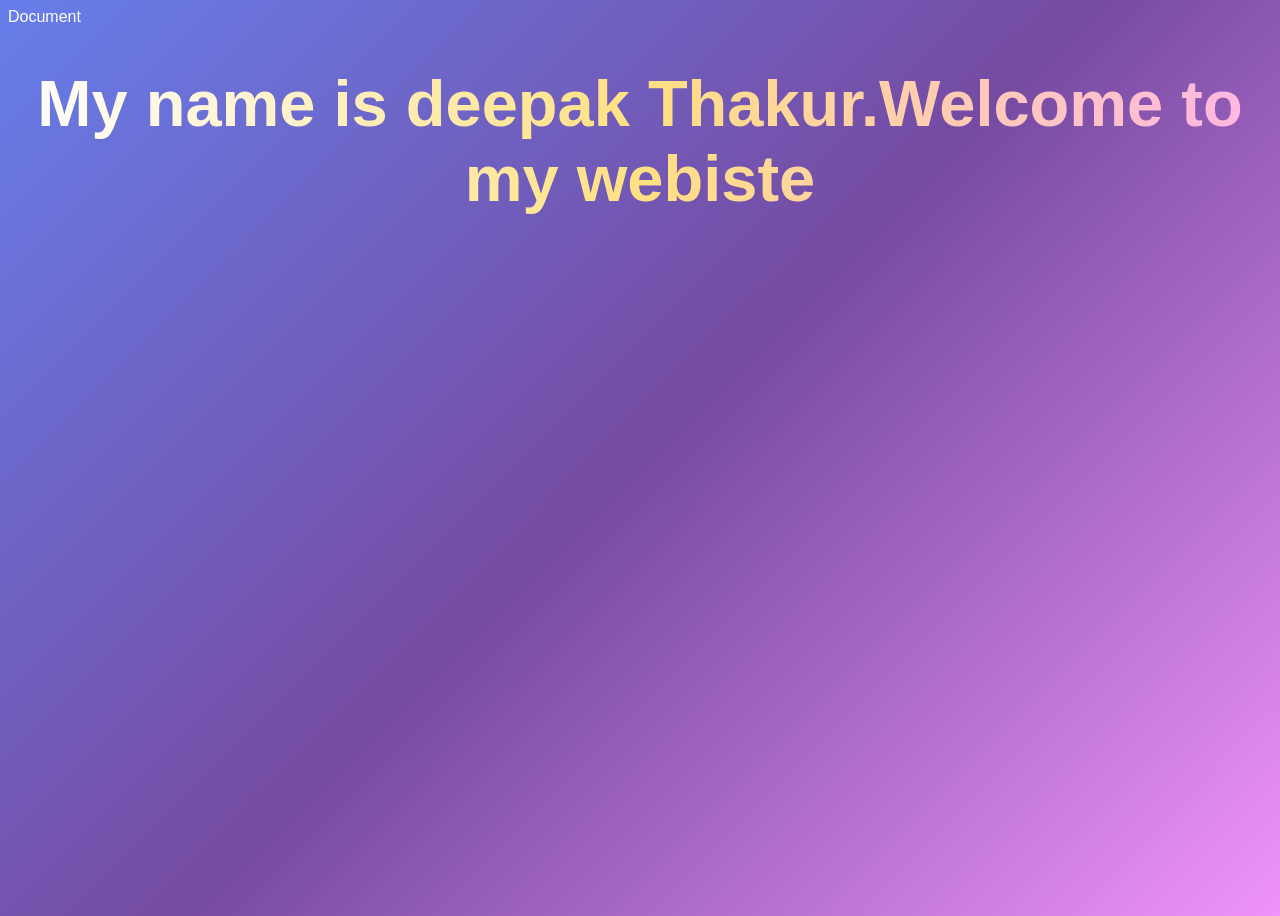
<file: index.html>
<!DOCTYPE html>
<html lang="en">
<head>
    <meta charset="UTF-8">
    <meta name="viewport" content="width=device-width, initial-scale=1.0">
    <link rel="stylesheet" href="styles.css"
    <title>Document</title>
</head>
<body>
    <h1> My name is deepak Thakur.Welcome to my webiste</h1>
    
</body>
</html>
</file>
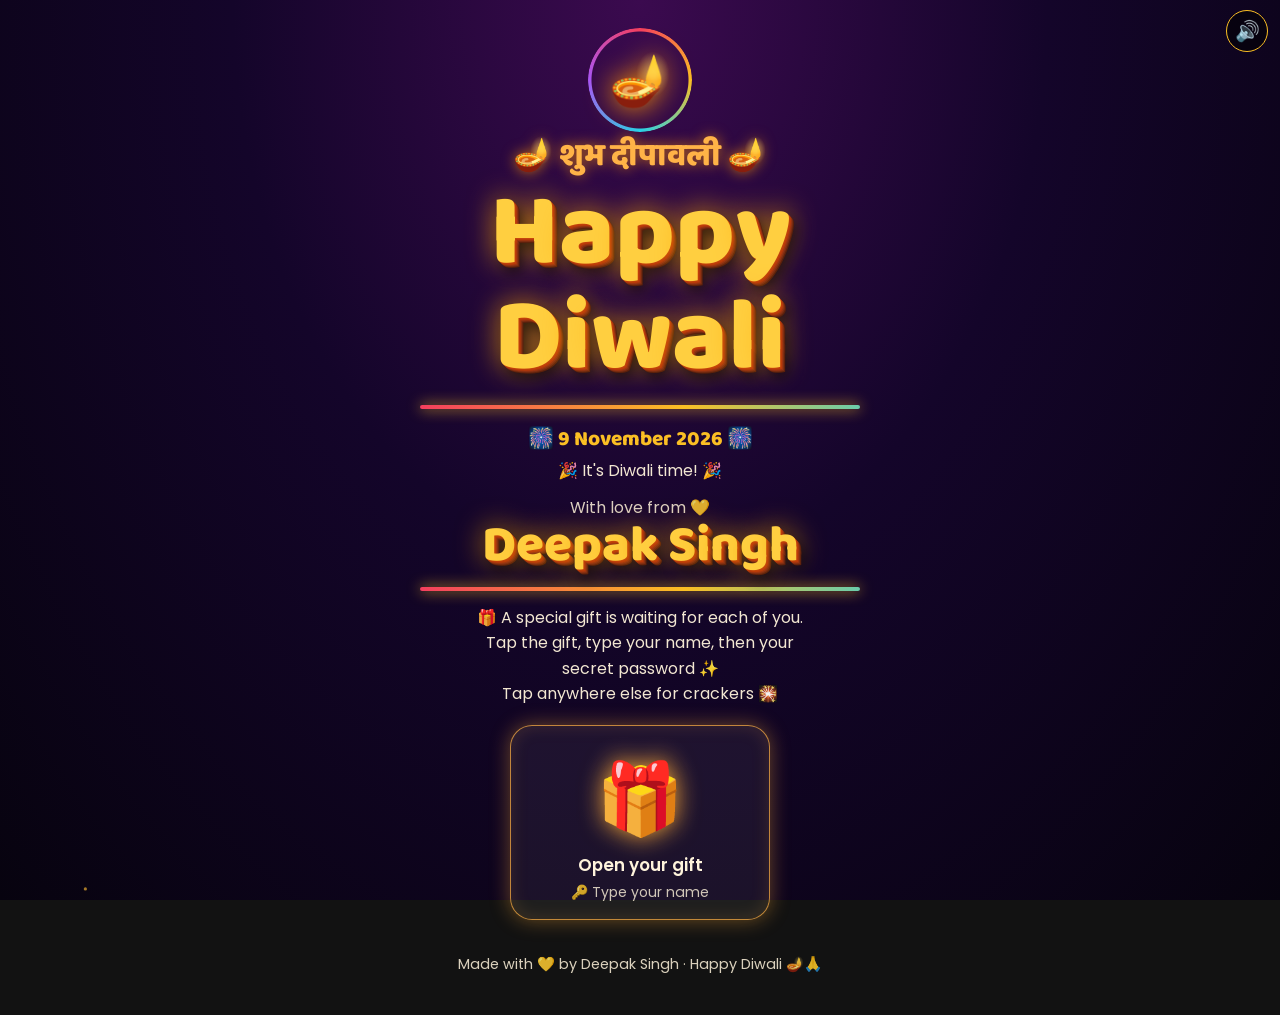
<file: diwali/diwali.html>
<!DOCTYPE html>
<html lang="en">
<head>
<meta charset="utf-8">
<meta name="viewport" content="width=device-width, initial-scale=1, viewport-fit=cover">
<title>Happy Diwali 2026 – Deepak Singh</title>
<link href="https://fonts.googleapis.com/css2?family=Baloo+2:wght@700;800&family=Poppins:wght@400;600&display=swap" rel="stylesheet">
<style>
:root{--bg:#07030f;--ink:#fff4dc;--gold:#fbbf24;color-scheme:dark;box-sizing:border-box;padding-top:env(safe-area-inset-top,0px);padding-bottom:env(safe-area-inset-bottom,0px)}
html{scroll-padding-top:env(safe-area-inset-top,0px)}
*{box-sizing:border-box}
[hidden]{display:none!important}
body{margin:0;min-height:100vh;background:radial-gradient(ellipse at 50% 0,#3b0a4f 0,#14052a 45%,var(--bg) 100%) fixed;color:var(--ink);font-family:Poppins,'Noto Sans Devanagari',system-ui,sans-serif;text-align:center;overflow-x:hidden}
#fx{position:fixed;inset:0;width:100%;height:100%;z-index:0;pointer-events:none}
.fl{position:fixed;inset:0;overflow:hidden;pointer-events:none;z-index:0}
.fl i{position:absolute;bottom:-40px;font-style:normal;opacity:.65;animation:up linear infinite}
@keyframes up{to{transform:translateY(-115vh) rotate(360deg)}}
main{position:relative;z-index:1;max-width:820px;margin:0 auto;padding:22px 14px 40px}
#mu{position:fixed;z-index:9;right:12px;top:calc(env(safe-area-inset-top,0px) + 10px);width:42px;height:42px;border-radius:50%;border:1px solid var(--gold);background:rgba(0,0,0,.5);font-size:20px;cursor:pointer}
.ring{position:relative;width:104px;height:104px;margin:6px auto 4px;display:grid;place-items:center;font-size:50px}
.ring::before{content:"";position:absolute;inset:0;border-radius:50%;background:conic-gradient(#f43f5e,#fbbf24,#22d3ee,#a855f7,#f43f5e);animation:rot 3s linear infinite;-webkit-mask:radial-gradient(farthest-side,#0000 calc(100% - 4px),#000 calc(100% - 3px));mask:radial-gradient(farthest-side,#0000 calc(100% - 4px),#000 calc(100% - 3px))}
@keyframes rot{to{transform:rotate(360deg)}}
.ring span{animation:fl 1.4s ease-in-out infinite alternate;filter:drop-shadow(0 0 14px #ff9500)}
@keyframes fl{from{transform:scale(.94) rotate(-4deg);filter:drop-shadow(0 0 8px #ff9500)}to{transform:scale(1.08) rotate(4deg);filter:drop-shadow(0 0 22px #ffd000)}}
.hi{font:800 clamp(1.3rem,6vw,2rem)/1.2 'Baloo 2','Noto Sans Devanagari',cursive;margin:6px 0 0;color:#ffb347;text-shadow:0 0 14px rgba(255,150,0,.7)}
h1{margin:6px 0 0;perspective:900px}
.t3d{display:flex;justify-content:center;flex-wrap:wrap;font:800 clamp(2.8rem,15vw,6.4rem)/1.02 'Baloo 2',cursive;perspective:700px}
.t3d span{display:inline-block;color:#ffcf40;transform-style:preserve-3d;text-shadow:1px 1px 0 #c2410c,2px 2px 0 #b93a0a,3px 3px 0 #9a3412,4px 4px 0 #7c2d12,5px 5px 0 #5b210d,7px 9px 14px rgba(0,0,0,.65),0 0 28px rgba(255,170,0,.8);animation:spin 5s ease-in-out infinite,hue 6s linear infinite}
.t3d.sm{font-size:clamp(1.9rem,9vw,3.2rem)}
.t3d.sm span{animation-name:flip,hue}
@keyframes spin{0%{transform:rotateY(0)}35%,100%{transform:rotateY(360deg)}}
@keyframes flip{0%{transform:rotateX(0)}35%,100%{transform:rotateX(360deg)}}
@keyframes hue{to{filter:hue-rotate(360deg)}}
.line{height:4px;width:min(82%,440px);margin:14px auto;border-radius:4px;background:linear-gradient(90deg,#f43f5e,#fbbf24,#22d3ee,#a855f7,#f43f5e,#fbbf24);background-size:300% 100%;animation:sl 3s linear infinite;box-shadow:0 0 14px #fbbf24}
@keyframes sl{to{background-position:300% 0}}
.date{font:800 1.3rem 'Baloo 2',sans-serif;margin:0;color:var(--gold)}
.cd{margin:2px 0 10px;opacity:.95}
.tm{display:flex;justify-content:center;gap:10px;margin:8px 0}
.tm div{min-width:68px;padding:10px 6px;border-radius:14px;border:1.5px solid var(--gold);background:rgba(255,255,255,.07);box-shadow:0 0 14px rgba(251,191,36,.4)}
.tm b{display:block;font:800 1.8rem 'Baloo 2',sans-serif;color:var(--gold)}
.tm small{opacity:.8;font-size:.7rem}
.by{margin:12px 0 0;opacity:.85}
.sub{margin:6px auto 18px;max-width:34ch;line-height:1.6;opacity:.95}
.grid{display:flex;flex-wrap:wrap;justify-content:center;gap:14px}
.gift{--h:30;width:calc(50% - 7px);max-width:170px;padding:16px 8px 14px;border-radius:22px;cursor:pointer;color:var(--ink);font:600 1.05rem Poppins,sans-serif;background:rgba(255,255,255,.06);border:1.5px solid hsla(var(--h),95%,62%,.75);box-shadow:0 0 20px hsla(var(--h),95%,60%,.4),inset 0 0 18px hsla(var(--h),95%,60%,.15);perspective:500px;transition:transform .2s}
.gift:active{transform:scale(.94)}
.gift .b{display:block;font-size:3.1rem;animation:bx 3s ease-in-out infinite;filter:drop-shadow(0 0 12px hsl(var(--h),95%,60%))}
.gift small{display:block;margin-top:4px;font-weight:400;opacity:.8}
@keyframes bx{0%,100%{transform:translateY(0) rotateY(-28deg)}50%{transform:translateY(-9px) rotateY(28deg)}}
.big{width:min(78%,260px);max-width:none;display:block;margin:0 auto;padding:20px 10px 16px}.big .b{font-size:4.4rem}
footer{margin-top:34px;font-size:.9rem;opacity:.85}
.modal{position:fixed;inset:0;z-index:10;display:grid;place-items:center;padding:16px;overflow:auto;background:rgba(4,1,12,.82);backdrop-filter:blur(6px)}
.card{position:relative;width:min(94vw,440px);margin:auto;padding:28px 18px 24px;border-radius:26px;border:2px solid var(--gold);background:linear-gradient(160deg,#2f0f45,#12061f);box-shadow:0 0 44px rgba(251,191,36,.5);animation:pop .55s cubic-bezier(.2,1.5,.4,1)}
@keyframes pop{from{transform:scale(.3) rotateX(70deg);opacity:0}}
.card.shake{animation:sh .4s}
@keyframes sh{25%{transform:translateX(-12px)}75%{transform:translateX(12px)}}
.x{position:absolute;top:10px;right:10px;width:34px;height:34px;border-radius:50%;border:1px solid #fff4;background:#0006;color:#fff;font-size:16px;cursor:pointer}
.lk{font-size:3.4rem;animation:bx 2.6s ease-in-out infinite}
.card h2{margin:6px 0;font:800 1.8rem 'Baloo 2',cursive;color:var(--gold)}
input{width:100%;margin:12px 0 8px;padding:13px 14px;border-radius:14px;border:2px solid var(--gold);background:#0008;color:#fff;font:600 1.1rem Poppins,sans-serif;text-align:center;outline:none}
input:focus{box-shadow:0 0 16px var(--gold)}
.go{width:100%;padding:13px;border:0;border-radius:14px;cursor:pointer;font:800 1.1rem 'Baloo 2',sans-serif;color:#3b0a00;background:linear-gradient(90deg,#fbbf24,#fb923c,#f43f5e);background-size:200% 100%;animation:sl 2.5s linear infinite}
#err{min-height:1.4em;margin:8px 0 0;color:#ff8a8a;font-weight:600}
.wish>*{opacity:0;animation:rise .8s forwards}
@keyframes rise{from{opacity:0;transform:translateY(22px) scale(.9)}to{opacity:1;transform:none}}
.gp{font-size:3.6rem}
.gods{font-size:1.5rem;letter-spacing:.15em}
.wish h3{margin:4px 0;font:800 1.7rem 'Baloo 2','Noto Sans Devanagari',cursive;color:#ffb347;text-shadow:0 0 12px #f90}
.nm{font-size:2.5rem}
.wish p{margin:10px 0;line-height:1.65}
.sp{color:#ffe08a;font-weight:600}
.from{font-size:1.05rem}
@media (prefers-reduced-motion:reduce){.t3d span,.gift .b,.fl i,.line,.go{animation:none}}
</style>
</head>
<body>
<canvas id="fx"></canvas>
<div class="fl" id="fl"></div>
<button id="mu" aria-label="Sound on or off">🔊</button>
<main>
  <div class="ring"><span>🪔</span></div>
  <p class="hi">🪔 शुभ दीपावली 🪔</p>
  <h1 aria-label="Happy Diwali"><div class="t3d" id="t1"></div><div class="t3d" id="t2"></div></h1>
  <div class="line"></div>
  <p class="date">🎆 9 November 2026 🎆</p>
  <div class="cd" id="cd"></div>
  <p class="by">With love from 💛</p>
  <div class="t3d sm" id="t3" aria-label="Deepak Singh"></div>
  <div class="line"></div>
  <p class="sub">🎁 A special gift is waiting for each of you.<br>Tap the gift, type your name, then your secret password ✨<br>Tap anywhere else for crackers 🎇</p>
  <button class="gift big" id="bg" style="--h:35"><span class="b">🎁</span>Open your gift<small>🔑 Type your name</small></button>
  <footer>Made with 💛 by Deepak Singh · Happy Diwali 🪔🙏</footer>
</main>

<div class="modal" id="m" hidden>
  <div class="card" id="card">
    <button class="x" id="cl" aria-label="Close">✕</button>
    <div id="lock">
      <div class="lk">🔒</div>
      <h2 id="mt">Who are you? 🤔</h2>
      <p id="ms">Type your name to find your gift 🎁</p>
      <input id="nmi" type="text" autocomplete="off" placeholder="Your name" aria-label="Your name">
      <input id="pw" type="password" autocomplete="off" placeholder="Password" aria-label="Password" hidden>
      <button class="go" id="go">Next ➡️</button>
      <p id="err"></p>
    </div>
    <div class="wish" id="wish" hidden></div>
  </div>
</div>

<script>
/* ===== EDIT HERE: each friend's password and personal line ===== */
const F={
  Ankit:  {pw:'Priyanka@1', h:25, l:'Stay as bright and strong as ever, my friend! 💪🌟'},
  Shubham:{pw:'Diya#21',    h:330,l:'Shubh Diwali! May every step ahead be full of luck! 🍀✨'},
  Rintu:  {pw:'Shalu@1',    h:190,l:'May your smile shine brighter than a thousand diyas! 😄🪔'},
  Sherya: {pw:'Rangoli@1',  h:280,l:'May every dream of yours light up like fireworks! 🎆💫'},
  Payal:  {pw:'Payal@1',    h:50, l:'May your life sparkle with colours like a rangoli! 🌈🌸'},
  Diksha: {pw:'Diksha@1',   h:160,l:'May your days glow with happiness and your heart with peace! 🌼💖'}
};
/* ================================================================ */
const $=id=>document.getElementById(id);
function mk(el,t,d=.13){el.innerHTML='';[...t].forEach((ch,i)=>{const s=document.createElement('span');s.textContent=ch===' '?'\u00a0':ch;s.style.animationDelay=`${i*d}s,${i*d*2}s`;el.append(s)})}
mk($('t1'),'Happy');mk($('t2'),'Diwali',.16);mk($('t3'),'Deepak Singh',.1);

/* countdown: Days, Hours, Minutes, Seconds (to 9 Nov 2026, 12:00 AM) */
const target=new Date(2026,10,9,0,0,0); /* month 10 = November */
function tick(){
  const d=target-new Date();
  if(d<=0){$('cd').innerHTML="🎉 It's Diwali time! 🎉";return}
  const p=n=>String(n).padStart(2,'0');
  $('cd').innerHTML=`<div class="tm"><div><b>${p(Math.floor(d/864e5))}</b><small>Days</small></div><div><b>${p(Math.floor(d/36e5)%24)}</b><small>Hours</small></div><div><b>${p(Math.floor(d/6e4)%60)}</b><small>Minutes</small></div><div><b>${p(Math.floor(d/1e3)%60)}</b><small>Seconds</small></div></div>`;
}
tick();setInterval(tick,1000);

/* floating emojis */
for(let i=0;i<14;i++){const s=document.createElement('i');s.textContent=['🪔','✨','🪷','🎇','⭐'][i%5];s.style.cssText=`left:${Math.random()*100}%;font-size:${14+Math.random()*16}px;animation-duration:${9+Math.random()*9}s;animation-delay:-${Math.random()*14}s`;$('fl').append(s)}

/* ===== sound (synthesised, no files) ===== */
let AC,mute=false;
function ac(){if(!AC){const C=window.AudioContext||window.webkitAudioContext;if(C)AC=new C()}if(AC&&AC.state==='suspended')AC.resume()}
function nz(t,dur,f0,f1,g){const n=Math.floor(AC.sampleRate*dur),b=AC.createBuffer(1,n,AC.sampleRate),d=b.getChannelData(0);for(let i=0;i<n;i++)d[i]=(Math.random()*2-1)*(1-i/n)**2;const s=AC.createBufferSource(),f=AC.createBiquadFilter(),o=AC.createGain();s.buffer=b;f.type='lowpass';f.frequency.setValueAtTime(f0,t);f.frequency.exponentialRampToValueAtTime(f1,t+dur);o.gain.value=g;s.connect(f);f.connect(o);o.connect(AC.destination);s.start(t)}
function boom(v=1){if(mute||!AC)return;const t=AC.currentTime;nz(t,.8,2500,100,.8*v);const o=AC.createOscillator(),g=AC.createGain();o.frequency.setValueAtTime(140,t);o.frequency.exponentialRampToValueAtTime(35,t+.4);g.gain.setValueAtTime(.9*v,t);g.gain.exponentialRampToValueAtTime(.001,t+.5);o.connect(g);g.connect(AC.destination);o.start(t);o.stop(t+.5);for(let i=0;i<7;i++)nz(t+.15+Math.random()*.6,.04,6000,2000,.25*v)}
$('mu').onclick=()=>{ac();mute=!mute;$('mu').textContent=mute?'🔇':'🔊'};

/* ===== fireworks ===== */
const cv=$('fx'),c=cv.getContext('2d');let W,H,P=[],R=[];
function rs(){W=cv.width=innerWidth;H=cv.height=innerHeight}
addEventListener('resize',rs);rs();
function burst(x,y){const n=60+Math.random()*50,hue=Math.random()*360,multi=Math.random()<.35,ring=Math.random()<.5,sp=3+Math.random()*3;
  for(let i=0;i<n&&P.length<1600;i++){const a=i/n*6.283,s=ring?sp:Math.random()*sp+1;P.push({x,y,vx:Math.cos(a)*s,vy:Math.sin(a)*s,l:1,h:multi?Math.random()*360:hue+Math.random()*40,d:.011+Math.random()*.01,s:2+Math.random()*1.2})}}
function rocket(x,ty,snd,v=1){R.push({x,y:H,ty,sp:Math.max(6,(H-ty)/45),snd,v})}
function loop(){
  c.globalCompositeOperation='destination-out';c.fillStyle='rgba(0,0,0,.22)';c.fillRect(0,0,W,H);c.globalCompositeOperation='lighter';
  R=R.filter(r=>{r.y-=r.sp;P.push({x:r.x,y:r.y,vx:0,vy:.4,l:.7,h:40,d:.06,s:1.6});if(r.y<=r.ty){burst(r.x,r.y);if(r.snd)boom(r.v);return false}return true});
  P=P.filter(p=>{p.x+=p.vx;p.y+=p.vy;p.vx*=.98;p.vy=p.vy*.98+.05;p.l-=p.d;if(p.l<=0)return false;c.fillStyle=`hsla(${p.h},100%,60%,${p.l})`;c.beginPath();c.arc(p.x,p.y,p.s,0,6.3);c.fill();return true});
  requestAnimationFrame(loop)}
loop();
setInterval(()=>{if(!document.hidden)rocket(Math.random()*W,60+Math.random()*H*.4,true,.3)},1500);
function celebrate(){for(let i=0;i<8;i++)setTimeout(()=>rocket(W*(.08+Math.random()*.84),H*(.08+Math.random()*.4),true,.9),i*380)}
addEventListener('pointerdown',e=>{if(e.target.closest('.modal,.gift,#mu'))return;ac();rocket(e.clientX,Math.min(e.clientY,H*.7),true)});

/* ===== gifts ===== */
let cur=null;
$('bg').onclick=openGift;
function openGift(){ac();cur=null;$('mt').textContent='Who are you? 🤔';$('ms').textContent='Type your name to find your gift 🎁';$('nmi').hidden=false;$('pw').hidden=true;$('go').textContent='Next ➡️';$('lock').hidden=false;$('wish').hidden=true;$('nmi').value='';$('pw').value='';$('err').textContent='';$('m').hidden=false;rocket(innerWidth/2,H*.25,true,.6);setTimeout(()=>$('nmi').focus(),350)}
function closeM(){$('m').hidden=true;$('wish').innerHTML=''}
$('cl').onclick=closeM;
$('m').addEventListener('pointerdown',e=>{if(e.target.id==='m')closeM()});
function bad(m,i){const k=$('card');$('err').textContent=m;k.classList.remove('shake');void k.offsetWidth;k.classList.add('shake');i.select()}
function tryPw(){
  ac();
  if(!cur){
    const v=$('nmi').value.trim().toLowerCase(),n=Object.keys(F).find(k=>k.toLowerCase()===v);
    if(!n)return bad('Name not found 🙈 Check the spelling!',$('nmi'));
    cur=n;$('mt').textContent='Hi '+n+'! 👋';$('ms').textContent='Now enter your secret password 🔑';$('nmi').hidden=true;$('pw').hidden=false;$('go').textContent='Open my gift 🎁';$('err').textContent='';$('pw').focus();return}
  if($('pw').value.trim()===F[cur].pw)showWish(cur);
  else bad('Wrong password 🙈 Try again!',$('pw'));
}
$('go').onclick=tryPw;
['nmi','pw'].forEach(i=>$(i).addEventListener('keydown',e=>{if(e.key==='Enter')tryPw()}));
function showWish(n){
  $('lock').hidden=true;const w=$('wish');w.hidden=false;
  w.innerHTML=`<div class="gp">🎁</div><div class="gods">🪔 🙏 🪷 🕉️ 🐘 🪷 🙏 🪔</div><h3>शुभ दीपावली!</h3><div class="t3d nm" id="wn"></div><p>May Maa Lakshmi 🪷 fill your home with wealth and happiness, Lord Ganesha 🐘 remove every obstacle, and Lord Ram 🏹 bring light into every corner of your life. 🙏✨</p><p class="sp">${F[n].l}</p><div class="gods">🔱 🚩 🪔 🎆 🎇 🪔 🚩 🔱</div><p class="from">Happy Diwali with lots of love 💛<br><b>— Deepak Singh</b> 🪔</p>`;
  mk($('wn'),n,.12);[...w.children].forEach((e,i)=>e.style.animationDelay=i*.4+'s');
  celebrate();
}
</script>
</body>
</html>
</file>
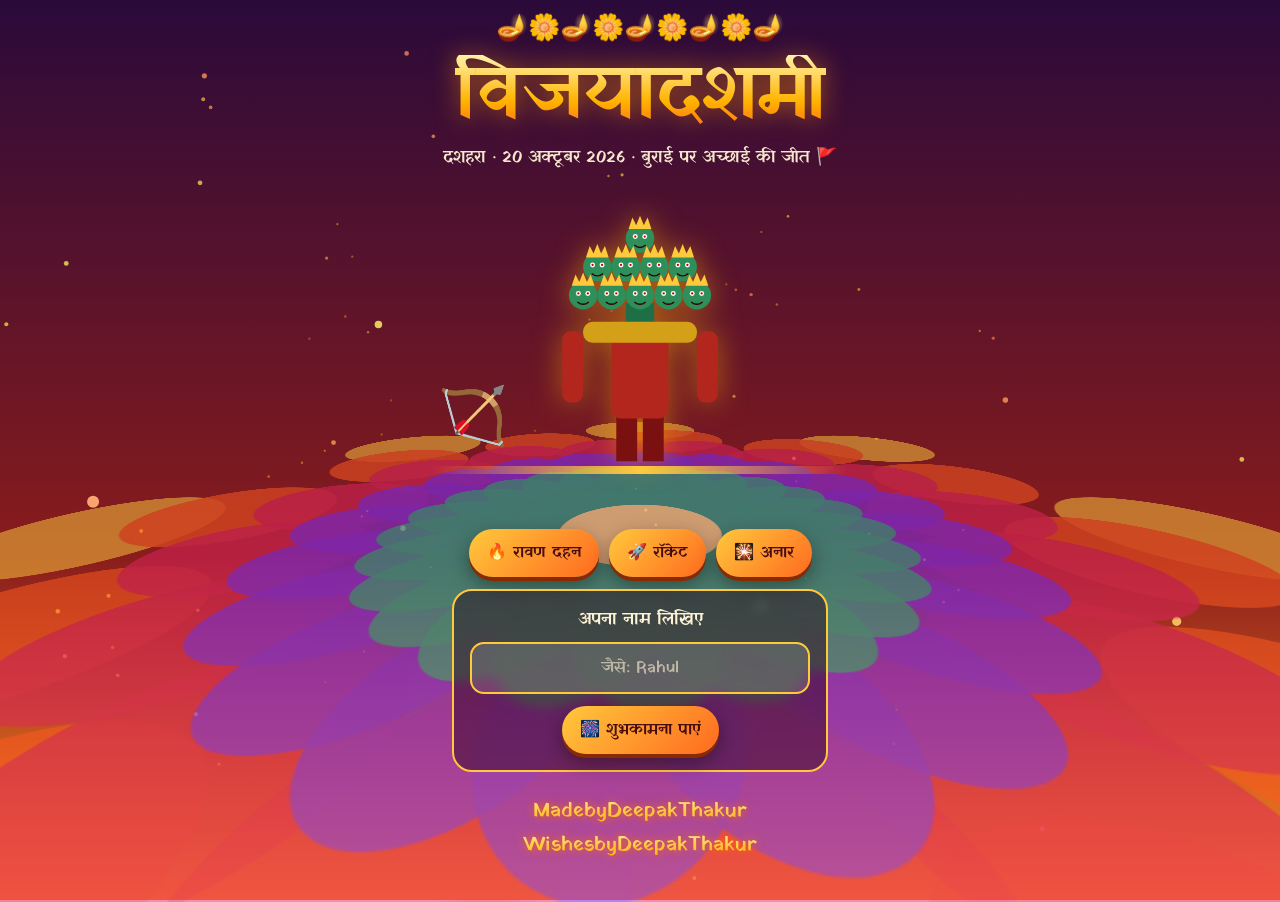
<file: diwali/rava.html>
<!DOCTYPE html>
<html lang="hi">
<head>
<meta charset="utf-8">
<meta name="viewport" content="width=device-width, initial-scale=1, viewport-fit=cover">
<title>विजयादशमी 2026 – रावण दहन</title>
<link rel="preconnect" href="https://fonts.googleapis.com"><link rel="preconnect" href="https://fonts.gstatic.com" crossorigin>
<link href="https://fonts.googleapis.com/css2?family=Yatra+One&display=swap" rel="stylesheet">
<style>
:root{--b1:#2a0a3a;--b2:#8a1c1c;--b3:#ff8a1f;--ink:#fff3d6;--gold:#ffc93c;--card:#fff4dc;--cink:#5a1414;box-sizing:border-box;padding-top:env(safe-area-inset-top,0px);padding-bottom:env(safe-area-inset-bottom,0px)}
@media (prefers-color-scheme:dark){:root:not([data-theme="light"]){--b1:#12041c;--b2:#5e1010;--b3:#c9600d;--ink:#ffeec4;--card:#2b0d12;--cink:#ffe9b8}}
:root[data-theme="dark"]{--b1:#12041c;--b2:#5e1010;--b3:#c9600d;--ink:#ffeec4;--card:#2b0d12;--cink:#ffe9b8}
html{height:100%;scroll-padding-top:env(safe-area-inset-top,0px)}
body{margin:0;min-height:100%;background:linear-gradient(180deg,var(--b1),var(--b2) 62%,var(--b3));background-attachment:fixed;color:var(--ink);font-family:'Yatra One',Georgia,serif;overflow-x:hidden}
canvas{position:fixed;inset:0;width:100%;height:100%;pointer-events:none}
#bg{z-index:0}#fx{z-index:3}
.floor{position:fixed;left:50%;bottom:-34vmin;width:150vmin;height:150vmin;margin-left:-75vmin;z-index:1;transform:perspective(500px) rotateX(68deg);opacity:.6;pointer-events:none}
.floor svg{width:100%;height:100%;animation:spin 45s linear infinite}
@keyframes spin{to{transform:rotate(360deg)}}
main{position:relative;z-index:2;display:flex;flex-direction:column;align-items:center;padding:10px 14px 40px;text-align:center}
.toran{display:flex;gap:4px;font-size:26px;transform-origin:50% 0;animation:sw 3s ease-in-out infinite alternate}
@keyframes sw{from{transform:rotate(-1.5deg)}to{transform:rotate(1.5deg)}}
h1{margin:6px 0 0;font-weight:400;font-size:clamp(44px,13vw,76px);line-height:1.1;background:linear-gradient(#fff2a8,#ffb300 55%,#ff5a1f);-webkit-background-clip:text;background-clip:text;color:transparent;filter:drop-shadow(0 0 12px rgba(255,140,0,.6));animation:tilt 6s ease-in-out infinite}
@keyframes tilt{0%,100%{transform:perspective(700px) rotateY(-14deg)}50%{transform:perspective(700px) rotateY(14deg)}}
.sub{margin:6px 0 0;font-size:17px;opacity:.95}
.stage{position:relative;width:min(100%,420px);height:310px;margin:6px 0 0}
#rav{position:absolute;left:50%;bottom:20px;width:190px;height:275px;margin-left:-95px;transform-origin:50% 100%;filter:drop-shadow(0 0 14px rgba(255,170,0,.5))}
.ram{position:absolute;left:2%;bottom:24px;font-size:56px}
.arrow{position:absolute;left:14%;bottom:150px;font-size:30px;color:var(--gold);opacity:0;text-shadow:0 0 10px #ff6a00}
.stage.shoot .arrow{animation:shoot .9s ease-in forwards}
@keyframes shoot{0%{left:14%;opacity:1}100%{left:46%;opacity:1}}
.ground{position:absolute;left:0;right:0;bottom:12px;height:8px;border-radius:8px;background:linear-gradient(90deg,transparent,var(--gold),transparent)}
.fl{position:absolute;font-size:30px;opacity:0;transition:opacity 1.5s;pointer-events:none}
.stage.burn .fl{opacity:1;animation:fl .5s ease-in-out infinite alternate}
@keyframes fl{from{transform:scale(.8) rotate(-6deg)}to{transform:scale(1.4) translateY(-12px) rotate(6deg)}}
.stage.burn #rav{animation:shake .12s linear infinite;filter:brightness(1.4) sepia(.5) drop-shadow(0 0 25px #ff4d00)}
@keyframes shake{0%,100%{transform:translateX(-2px) rotate(-.8deg)}50%{transform:translateX(2px) rotate(.8deg)}}
.stage.fall #rav{animation:fall 1.6s ease-in forwards}
@keyframes fall{to{transform:scaleY(.05) scaleX(1.3);opacity:0;filter:grayscale(1) brightness(.4)}}
#win{margin:0;min-height:30px;font-size:21px;color:var(--gold);opacity:0;transition:opacity 1s}
.row{display:flex;flex-wrap:wrap;gap:10px;justify-content:center;margin:12px 0}
.btn{font:inherit;font-size:16px;padding:12px 18px;border:0;border-radius:999px;background:linear-gradient(135deg,#ffc93c,#ff6a1f);color:#4a0d0d;box-shadow:0 4px 0 #8a2a00,0 8px 20px rgba(0,0,0,.4);cursor:pointer}
.btn:active{transform:translateY(3px);box-shadow:0 1px 0 #8a2a00}
.btn:focus-visible,#nm:focus-visible{outline:3px solid #fff;outline-offset:2px}
.box{width:min(100%,340px);padding:16px;border:2px solid var(--gold);border-radius:20px;background:rgba(40,0,20,.45);backdrop-filter:blur(6px)}
.box p{margin:0 0 10px;font-size:17px}
#nm{width:100%;box-sizing:border-box;font:inherit;font-size:16px;padding:12px;margin-bottom:12px;text-align:center;border:2px solid var(--gold);border-radius:14px;background:rgba(255,255,255,.14);color:var(--ink)}
#nm::placeholder{color:var(--ink);opacity:.6}
.credit{margin-top:22px;font-size:20px;line-height:1.7}
.fire span{display:inline-block;background:linear-gradient(#fff2a8,#ffb300 40%,#ff4d00 75%,#a00000);background-size:100% 220%;-webkit-background-clip:text;background-clip:text;color:transparent;filter:drop-shadow(0 0 5px #ff6a00);animation:rise .7s backwards,flick .9s ease-in-out infinite alternate;animation-delay:calc(var(--i)*45ms),calc(var(--i)*70ms)}
@keyframes rise{from{opacity:0;transform:translateY(24px) scale(.4)}}
@keyframes flick{from{background-position:0 0;transform:translateY(0)}to{background-position:0 100%;transform:translateY(-2px) skewX(-4deg)}}
.pop{position:fixed;inset:0;z-index:10;display:grid;place-items:center;padding:16px;background:rgba(10,0,20,.7);backdrop-filter:blur(4px)}
.pop[hidden]{display:none}
.card{width:min(100%,380px);box-sizing:border-box;padding:22px 20px;text-align:center;background:var(--card);color:var(--cink);border:3px solid var(--gold);border-radius:24px;box-shadow:0 0 40px rgba(255,150,0,.6);animation:flip .6s cubic-bezier(.2,1.2,.4,1)}
@keyframes flip{from{transform:perspective(700px) rotateY(-90deg) scale(.6);opacity:0}}
.card h2{margin:4px 0 10px;font-weight:400;font-size:26px}
.card p{margin:0 0 10px;font-size:18px;line-height:1.6}
.card .tip{font-size:15px;opacity:.85}
.card .fire{font-size:21px;margin:8px 0 4px}
.card .btn{font-size:14px;padding:10px 14px}
@media (prefers-reduced-motion:reduce){h1,.toran,.floor svg{animation:none}}
</style>
</head>
<body>
<canvas id="bg"></canvas>
<div class="floor"><svg id="rg" viewBox="0 0 100 100" aria-hidden="true"></svg></div>
<canvas id="fx"></canvas>
<main>
  <div class="toran" aria-hidden="true">🪔🌼🪔🌼🪔🌼🪔🌼🪔</div>
  <h1>विजयादशमी</h1>
  <p class="sub">दशहरा · 20 अक्टूबर 2026 · बुराई पर अच्छाई की जीत 🚩</p>
  <div class="stage" id="st">
    <div class="ram" aria-hidden="true">🏹</div>
    <div class="arrow" aria-hidden="true">━━━➤</div>
    <svg id="rav" viewBox="0 0 200 290" aria-label="रावण"></svg>
    <div class="ground"></div>
  </div>
  <p id="win">सत्य की विजय हुई! जय श्री राम 🚩</p>
  <div class="row">
    <button class="btn" id="db">🔥 रावण दहन</button>
    <button class="btn" id="rk">🚀 रॉकेट</button>
    <button class="btn" id="an">🎇 अनार</button>
  </div>
  <div class="box">
    <p>अपना नाम लिखिए</p>
    <input id="nm" maxlength="30" placeholder="जैसे: Rahul" autocomplete="off">
    <button class="btn" id="go">🎆 शुभकामना पाएं</button>
  </div>
  <div class="credit">
    <div class="fire">Made by Deepak Thakur</div>
    <div class="fire">Wishes by Deepak Thakur</div>
  </div>
</main>
<div class="pop" id="pop" hidden>
  <div class="card" role="dialog" aria-modal="true" aria-labelledby="pn">
    <div style="font-size:44px">🚩</div>
    <h2 id="pn"></h2>
    <p id="pw"></p>
    <p class="tip" id="pt"></p>
    <div class="fire" id="sg">Wishes by Deepak Thakur</div>
    <div class="row">
      <button class="btn" id="nx">🔄 नई शुभकामना</button>
      <button class="btn" id="sh">📲 शेयर</button>
      <button class="btn" id="cl">बंद करें</button>
    </div>
  </div>
</div>
<script>
const $=id=>document.getElementById(id),bg=$('bg'),fx=$('fx'),g=bg.getContext('2d'),c=fx.getContext('2d'),st=$('st');
let W,H,P=[],R=[];
function rs(){const d=devicePixelRatio||1;W=innerWidth;H=innerHeight;for(const k of[bg,fx]){k.width=W*d;k.height=H*d}g.setTransform(d,0,0,d,0,0);c.setTransform(d,0,0,d,0,0)}
rs();addEventListener('resize',rs);
/* rangoli floor */
(function(){const cols=['#ffc93c','#ff5a1f','#e0245e','#7a2cff','#18b5a0'];let s='';
for(let r=0;r<5;r++){const n=8+r*4,Rr=40-r*7;for(let i=0;i<n;i++)s+=`<ellipse cx="50" cy="${50-Rr}" rx="${8-r}" ry="7" fill="${cols[r]}" opacity=".85" transform="rotate(${i*360/n+r*7} 50 50)"/>`}
$('rg').innerHTML=s+'<circle cx="50" cy="50" r="6" fill="#fff2a8"/>'})();
/* Ravan with 10 heads */
(function(){let s='<rect x="85" y="118" width="30" height="30" fill="#1f6f46"/><rect x="75" y="235" width="22" height="50" fill="#7a1010"/><rect x="103" y="235" width="22" height="50" fill="#7a1010"/><rect x="70" y="150" width="60" height="90" rx="10" fill="#b3261e"/><rect x="18" y="148" width="22" height="75" rx="9" fill="#b3261e"/><rect x="160" y="148" width="22" height="75" rx="9" fill="#b3261e"/><rect x="40" y="138" width="120" height="22" rx="10" fill="#d4a017"/>';
const hd=(x,y)=>`<circle cx="${x}" cy="${y}" r="15" fill="#2f8f5b"/><path d="M${x-12} ${y-10}l4-12 4 8 4-10 4 10 4-8 4 12z" fill="#ffc93c"/><circle cx="${x-5}" cy="${y-2}" r="2.6" fill="#fff"/><circle cx="${x+5}" cy="${y-2}" r="2.6" fill="#fff"/><circle cx="${x-5}" cy="${y-2}" r="1.2" fill="#c00"/><circle cx="${x+5}" cy="${y-2}" r="1.2" fill="#c00"/><path d="M${x-6} ${y+7}q6 5 12 0" stroke="#300" stroke-width="1.5" fill="none"/>`;
s+=hd(100,50);[55,85,115,145].forEach(x=>s+=hd(x,80));[40,70,100,130,160].forEach(x=>s+=hd(x,110));
$('rav').innerHTML=s;
for(let i=0;i<16;i++){const f=document.createElement('span');f.className='fl';f.textContent='🔥';f.style.left=(30+Math.random()*40)+'%';f.style.bottom=(30+Math.random()*230)+'px';f.style.animationDelay=(Math.random()*.5)+'s';st.appendChild(f)}})();
/* fire text */
function fire(el){const t=el.textContent;el.textContent='';[...t].forEach((ch,i)=>{const s=document.createElement('span');s.textContent=ch===' '?'\u00a0':ch;s.style.setProperty('--i',i);el.appendChild(s)})}
document.querySelectorAll('.fire').forEach(fire);
/* fireworks */
function burst(x,y,n=70,h){h=h??Math.random()*360;for(let i=0;i<n;i++){const a=Math.random()*6.283,s=Math.random()*5+1;P.push({x,y,vx:Math.cos(a)*s,vy:Math.sin(a)*s,l:1,h:h+Math.random()*40,d:.012+Math.random()*.012})}}
function rocket(x,ty){R.push({x:x??Math.random()*W,y:H,vy:-(8+Math.random()*4),ty:ty??H*(.15+Math.random()*.35),h:Math.random()*360})}
function fountain(x){let t=0;const id=setInterval(()=>{for(let i=0;i<6;i++)P.push({x,y:H-10,vx:(Math.random()-.5)*2.5,vy:-(6+Math.random()*5),l:1,h:30+Math.random()*30,d:.02,gr:.15});if(++t>60)clearInterval(id)},30)}
/* 3D embers flying toward the viewer */
const S=[];for(let i=0;i<130;i++)S.push({x:(Math.random()-.5)*2,y:(Math.random()-.5)*2,z:Math.random(),h:20+Math.random()*40});
let mx=0,my=0;
addEventListener('pointermove',e=>{mx=e.clientX/W-.5;my=e.clientY/H-.5});
addEventListener('deviceorientation',e=>{if(e.gamma!=null){mx=e.gamma/60;my=(e.beta-45)/60}});
function loop(){
g.clearRect(0,0,W,H);
for(const s of S){s.z-=.004;if(s.z<=.02){s.z=1;s.x=(Math.random()-.5)*2;s.y=(Math.random()-.5)*2}
const k=1/s.z,x=W/2+(s.x+mx*.6)*W*.25*k,y=H/2+(s.y+my*.6)*H*.25*k;
g.fillStyle=`hsla(${s.h},100%,${55+20*(1-s.z)}%,${1-s.z*.6})`;g.beginPath();g.arc(x,y,Math.min(6,k),0,6.283);g.fill()}
c.globalCompositeOperation='destination-out';c.fillStyle='rgba(0,0,0,.18)';c.fillRect(0,0,W,H);c.globalCompositeOperation='lighter';
for(const r of R){r.y+=r.vy;r.vy*=.985;P.push({x:r.x,y:r.y,vx:0,vy:1,l:.6,h:40,d:.05});if(r.y<r.ty||r.vy>-1.5){r.dead=1;burst(r.x,r.y,80,r.h)}}
R=R.filter(r=>!r.dead);
for(const p of P){p.x+=p.vx;p.y+=p.vy;p.vy+=p.gr||.06;p.vx*=.99;p.l-=p.d;c.fillStyle=`hsla(${p.h},100%,60%,${Math.max(p.l,0)})`;c.beginPath();c.arc(p.x,p.y,2,0,6.283);c.fill()}
P=P.filter(p=>p.l>0);requestAnimationFrame(loop)}
loop();
setInterval(()=>{if(!document.hidden){rocket();if(Math.random()<.3)fountain(Math.random()*W)}},1400);
addEventListener('pointerdown',e=>{if(!e.target.closest('button,input'))rocket(e.clientX,e.clientY)});
/* Ravan Dahan */
let busy=0;const win=$('win'),db=$('db');
function dahan(){if(busy)return;busy=1;st.className='stage shoot';win.style.opacity=0;
setTimeout(()=>{st.className='stage burn';const r=st.getBoundingClientRect();let n=0;const t=setInterval(()=>{burst(r.left+r.width/2+(Math.random()-.5)*120,r.top+40+Math.random()*180,40);if(Math.random()<.5)rocket();if(++n>10)clearInterval(t)},450)},1000);
setTimeout(()=>{st.className='stage fall';for(let i=0;i<5;i++)setTimeout(rocket,i*250);fountain(W*.2);fountain(W*.8);win.style.opacity=1},6000);
setTimeout(()=>{busy=0;db.textContent='🔁 फिर से रावण दहन'},8000)}
db.onclick=dahan;$('rk').onclick=()=>{for(let i=0;i<3;i++)setTimeout(rocket,i*200)};$('an').onclick=()=>{fountain(W*.25);fountain(W*.5);fountain(W*.75)};
setTimeout(dahan,2500);
/* wishes popup */
const WS=[
["आपके जीवन से हर बुराई का रावण जलकर राख हो और सुख, समृद्धि व सफलता का उजाला आपके द्वार पर आए।","सीख: अहंकार कितना भी बड़ा हो, सत्य के आगे झुकना ही पड़ता है।"],
["भगवान श्री राम की कृपा से आपके सारे सपने पूरे हों और घर में हमेशा खुशियों की रौनक बनी रहे।","सीख: मर्यादा और धैर्य ही सबसे बड़ी शक्ति है।"],
["इस दशहरे क्रोध, लोभ, ईर्ष्या और अहंकार को जला दीजिए और प्रेम, दया व अच्छाई को अपनाइए।","सीख: असली रावण हमारे अंदर होता है, उसे हराना ही असली जीत है।"],
["माँ दुर्गा की शक्ति और श्री राम की मर्यादा हर संकट से आपकी रक्षा करे। विजयादशमी मुबारक!","सीख: नौ दिन की शक्ति पूजा का फल दसवें दिन विजय के रूप में मिलता है।"],
["बुराई कितनी भी ताकतवर हो, अच्छाई की एक छोटी सी किरण उसे हरा देती है। आपका हर दिन जीत का दिन हो!","सीख: सच्चाई के रास्ते पर चलने वाले की कभी हार नहीं होती।"],
["आपके जीवन में दीपों जैसी रोशनी, पटाखों जैसी खुशियाँ और रिश्तों में मिठास बनी रहे। जय श्री राम!","सीख: अपनों के साथ त्योहार मनाना ही असली खुशी है।"]];
const pop=$('pop'),nm=$('nm');let wi=0,who='';
function show(){const w=WS[wi%WS.length];$('pn').textContent='🙏 '+who+' जी 🙏';$('pw').textContent=w[0];$('pt').textContent=w[1];fire($('sg'));pop.hidden=false;
for(let i=0;i<4;i++)setTimeout(rocket,i*250);fountain(W*.15);fountain(W*.85)}
function go(){const n=nm.value.trim();if(!n){nm.focus();nm.placeholder='पहले अपना नाम लिखिए 🙏';return}who=n;wi=Math.floor(Math.random()*WS.length);show()}
$('go').onclick=go;nm.onkeydown=e=>{if(e.key==='Enter')go()};
$('nx').onclick=()=>{wi++;show()};
$('cl').onclick=()=>{pop.hidden=true};
pop.onclick=e=>{if(e.target===pop)pop.hidden=true};
addEventListener('keydown',e=>{if(e.key==='Escape')pop.hidden=true});
$('sh').onclick=()=>{const w=WS[wi%WS.length][0],t='🚩 '+who+' जी, विजयादशमी की हार्दिक शुभकामनाएं!\n'+w+'\n— Wishes by Deepak Thakur\n'+location.href;
if(navigator.share)navigator.share({text:t}).catch(()=>{});else window.open('https://wa.me/?text='+encodeURIComponent(t),'_blank')};
</script>
</body>
</html>
</file>
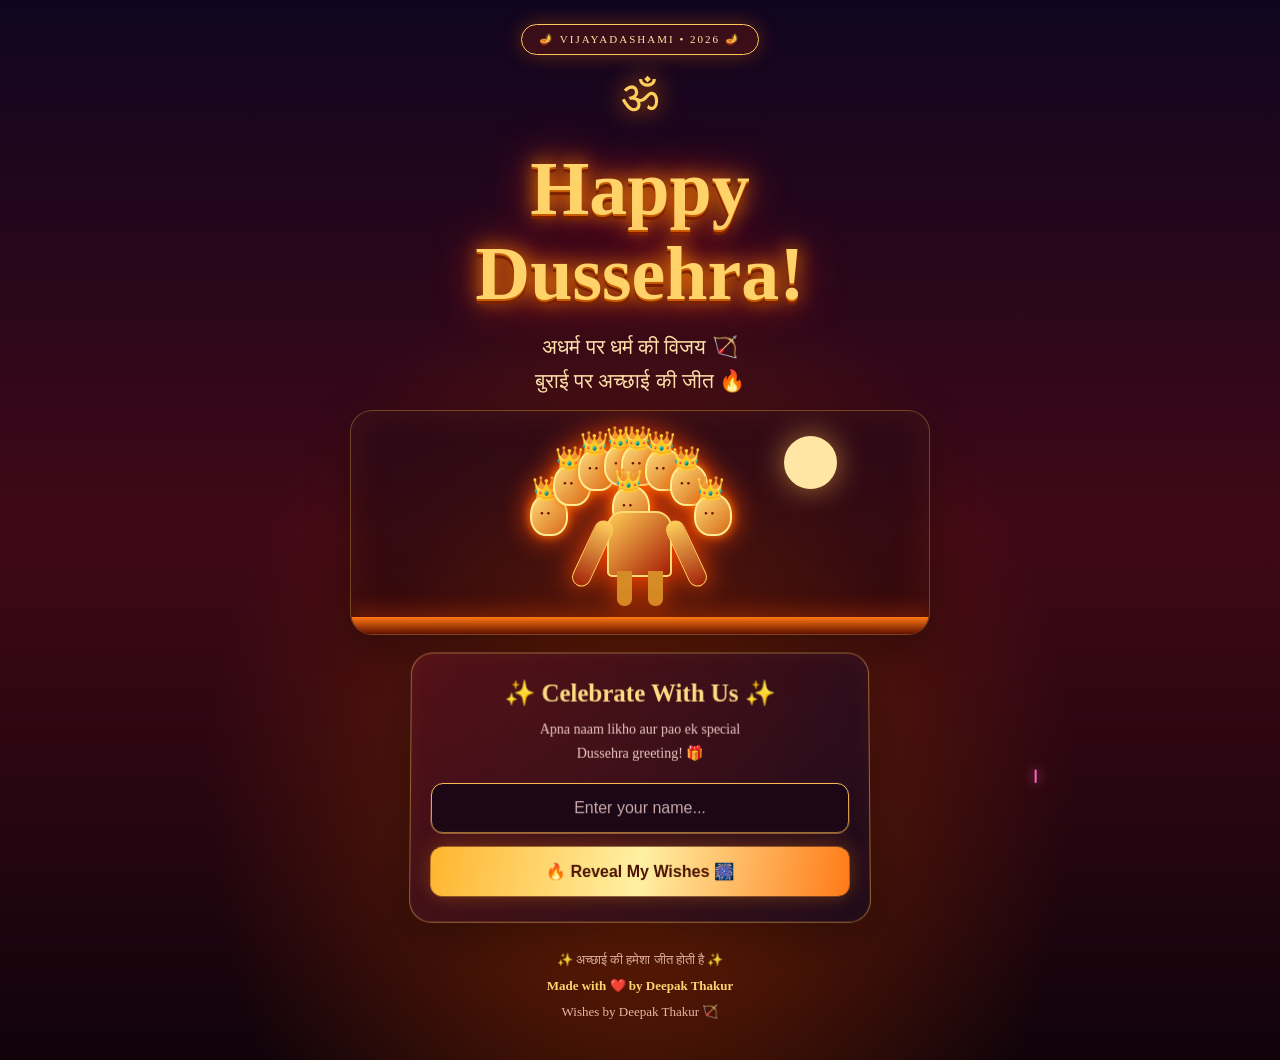
<file: diwali/ravan.html>
<!DOCTYPE html>
<html lang="en">
<head>
<meta charset="UTF-8">
<meta name="viewport" content="width=device-width, initial-scale=1.0">
<title>Happy Dussehra | Made by Deepak Thakur</title>

<style>
* {
    margin: 0;
    padding: 0;
    box-sizing: border-box;
}

:root {
    --gold: #ffd36a;
    --orange: #ff6a00;
    --red: #ff2020;
}

body {
    min-height: 100vh;
    overflow-x: hidden;
    color: white;
    font-family: Georgia, "Times New Roman", serif;
    background:
        radial-gradient(ellipse at 50% 75%, #702000 0%, transparent 48%),
        linear-gradient(180deg, #10051f 0%, #400817 50%, #10030a 100%);
}

#sky {
    position: fixed;
    inset: 0;
    width: 100%;
    height: 100%;
    z-index: 0;
    pointer-events: none;
}

.page {
    position: relative;
    z-index: 1;
    min-height: 100vh;
    padding: 24px 16px 35px;
    text-align: center;
    perspective: 1000px;
}

.badge {
    display: inline-block;
    padding: 8px 17px;
    border: 1px solid #ffc85c;
    border-radius: 30px;
    color: #ffe4a3;
    background: #8b210d55;
    letter-spacing: 2px;
    font-size: 11px;
    box-shadow: 0 0 20px #ff720055;
}

h1 {
    margin-top: 23px;
    font-size: clamp(37px, 8vw, 76px);
    line-height: 1.12;
    font-weight: 900;
    color: var(--gold);
    text-shadow:
        0 2px 0 #c75c00,
        0 5px 0 #792100,
        0 0 20px #ff8c00,
        0 0 45px #ff3000;
    animation: titleGlow 2s infinite alternate;
}

@keyframes titleGlow {
    from { filter: brightness(0.9); }
    to { filter: brightness(1.25); }
}

.subtitle {
    margin-top: 15px;
    font-size: clamp(15px, 3.8vw, 21px);
    color: #ffdfaa;
    line-height: 1.6;
}

.om {
    margin: 15px auto 0;
    font-size: 45px;
    color: #ffcf5c;
    text-shadow: 0 0 25px #ff7200;
    animation: float 3s ease-in-out infinite;
}

@keyframes float {
    50% { transform: translateY(-9px) rotateY(15deg); }
}

.scene {
    position: relative;
    height: 225px;
    max-width: 580px;
    margin: 12px auto 18px;
    overflow: hidden;
    border-radius: 22px;
    border: 1px solid #ffb34d55;
    background:
        radial-gradient(ellipse at 50% 100%, #ff5a001c, transparent 60%),
        linear-gradient(180deg, #16091c77, #25060a88);
    box-shadow: inset 0 0 40px #ff510022, 0 15px 45px #0005;
}

.moon {
    position: absolute;
    top: 25px;
    right: 16%;
    width: 53px;
    height: 53px;
    border-radius: 50%;
    background: #ffe6a5;
    box-shadow: 0 0 30px #ffb84d99;
}

.ravan {
    position: absolute;
    bottom: 16px;
    left: 50%;
    transform: translateX(-50%);
    height: 175px;
    width: 220px;
    animation: ravanFloat 3s ease-in-out infinite;
    filter: drop-shadow(0 0 13px #ff4800);
}

@keyframes ravanFloat {
    50% { transform: translateX(-50%) translateY(-5px); }
}

.head {
    position: absolute;
    width: 38px;
    height: 43px;
    border-radius: 50% 50% 42% 42%;
    background: linear-gradient(135deg, #ffdb79, #d96b18);
    border: 2px solid #ffec91;
    box-shadow: 0 0 10px #ff7200;
}

.head::before {
    content: "👑";
    position: absolute;
    top: -20px;
    left: 0;
    font-size: 23px;
}

.head::after {
    content: "• •";
    position: absolute;
    top: 12px;
    left: 8px;
    font-size: 11px;
    color: #6d1000;
    white-space: nowrap;
}

.head:nth-child(1) { left: 0; top: 50px; }
.head:nth-child(2) { left: 23px; top: 20px; }
.head:nth-child(3) { left: 48px; top: 5px; }
.head:nth-child(4) { left: 74px; top: 0; }
.head:nth-child(5) { left: 91px; top: 0; }
.head:nth-child(6) { left: 115px; top: 5px; }
.head:nth-child(7) { left: 140px; top: 20px; }
.head:nth-child(8) { left: 164px; top: 50px; }
.head:nth-child(9) { left: 82px; top: 42px; }

.body-ravan {
    position: absolute;
    top: 68px;
    left: 77px;
    width: 65px;
    height: 66px;
    border-radius: 16px 16px 5px 5px;
    background: linear-gradient(135deg, #ffcb54, #a51d05);
    border: 2px solid #ffda70;
}

.body-ravan::before,
.body-ravan::after {
    content: "";
    position: absolute;
    top: 5px;
    width: 17px;
    height: 69px;
    border-radius: 10px;
    background: linear-gradient(#ffce5b, #a3230a);
    border: 1px solid #ffce5b;
}

.body-ravan::before { left: -26px; transform: rotate(25deg); }
.body-ravan::after { right: -26px; transform: rotate(-25deg); }

.legs {
    position: absolute;
    top: 128px;
    left: 87px;
    width: 15px;
    height: 35px;
    background: #d58b26;
    box-shadow: 31px 0 #d58b26;
    border-radius: 0 0 7px 7px;
}

.ground {
    position: absolute;
    bottom: 0;
    width: 100%;
    height: 17px;
    background: linear-gradient(#ff7812, #631000);
    box-shadow: 0 -5px 22px #ff510055;
}

.form-card {
    max-width: 460px;
    margin: 0 auto;
    padding: 25px 20px;
    border: 1px solid #ffc85c77;
    border-radius: 22px;
    background: linear-gradient(135deg, #54101acb, #17091de8);
    box-shadow: 0 15px 50px #0005, inset 0 0 25px #ff8c0010;
    transform: rotateX(2deg);
}

.form-card h2 {
    color: #ffdb83;
    font-size: 25px;
    margin-bottom: 10px;
}

.form-card p {
    color: #eac8c0;
    font-size: 14px;
    line-height: 1.7;
    margin-bottom: 17px;
}

input {
    width: 100%;
    padding: 15px;
    border: 1px solid #ffbc57;
    border-radius: 12px;
    outline: none;
    color: white;
    background: #1b0716;
    font-size: 16px;
    text-align: center;
}

input::placeholder { color: #c9a9a9; }

button {
    width: 100%;
    margin-top: 13px;
    padding: 15px;
    border: none;
    border-radius: 12px;
    cursor: pointer;
    font-size: 16px;
    font-weight: bold;
    color: #4b1200;
    background: linear-gradient(100deg, #ffb52e, #fff0a3, #ff7a18);
    box-shadow: 0 0 22px #ff8c0055;
    transition: transform 0.2s, box-shadow 0.2s;
}

button:hover {
    transform: translateY(-3px);
    box-shadow: 0 0 35px #ff9e00aa;
}

.footer {
    margin-top: 26px;
    color: #e7b8a1;
    font-size: 13px;
    line-height: 2;
}

.footer strong { color: #ffd56d; }

.modal {
    display: none;
    position: fixed;
    inset: 0;
    z-index: 10;
    padding: 18px;
    align-items: center;
    justify-content: center;
    background: #08020df0;
    backdrop-filter: blur(9px);
    overflow-y: auto;
}

.modal.show {
    display: flex;
    animation: appear 0.45s ease;
}

@keyframes appear {
    from { opacity: 0; }
    to { opacity: 1; }
}

.modal-card {
    width: 100%;
    max-width: 480px;
    max-height: 90vh;
    overflow-y: auto;
    padding: 30px 23px;
    border-radius: 24px;
    text-align: center;
    border: 2px solid #ffd36a;
    background:
        radial-gradient(ellipse at top, #6b1b13, transparent 75%),
        linear-gradient(160deg, #24091d, #10051b);
    box-shadow: 0 0 60px #ff650055;
    animation: pop 0.55s cubic-bezier(.2, 1.5, .5, 1);
}

@keyframes pop {
    from { transform: scale(0.6) rotateX(25deg); }
    to { transform: scale(1) rotateX(0); }
}

.modal-card .emoji { font-size: 45px; }

.modal-card h2 {
    margin: 14px 0;
    color: #ffd36a;
    font-size: clamp(25px, 6vw, 35px);
    overflow-wrap: anywhere;
}

.modal-card h3 {
    color: #ffab52;
    margin: 12px 0;
}

.modal-card p {
    color: #ffe6d5;
    font-size: 15px;
    line-height: 1.9;
    margin: 12px 0;
}

.quote {
    padding: 15px;
    margin-top: 17px;
    border-radius: 13px;
    background: #ffb52e12;
    border: 1px solid #ffb52e55;
    color: #ffe6a5;
    font-style: italic;
    line-height: 1.8;
}

.signature {
    margin-top: 20px;
    color: #ffd36a;
    font-weight: bold;
    line-height: 1.8;
}

.close-btn {
    margin-top: 18px;
}

@media (max-width: 400px) {
    .scene { height: 200px; }
    .ravan { transform: translateX(-50%) scale(.85); transform-origin: bottom center; }
    @keyframes ravanFloat {
        50% { transform: translateX(-50%) translateY(-5px) scale(.85); }
    }
    .form-card { padding: 21px 16px; }
}

@media (prefers-reduced-motion: reduce) {
    *, *::before, *::after {
        animation-duration: 0.01ms !important;
        animation-iteration-count: 1 !important;
        scroll-behavior: auto !important;
    }
}
</style>
</head>

<body>

<canvas id="sky" aria-hidden="true"></canvas>

<main class="page">

    <div class="badge">🪔 VIJAYADASHAMI • 2026 🪔</div>

    <div class="om">ॐ</div>

    <h1>Happy<br>Dussehra!</h1>

    <p class="subtitle">
        अधर्म पर धर्म की विजय 🏹<br>
        बुराई पर अच्छाई की जीत 🔥
    </p>

    <section class="scene" aria-label="Animated Ravan Dahan celebration">
        <div class="moon"></div>

        <div class="ravan">
            <div class="head"></div>
            <div class="head"></div>
            <div class="head"></div>
            <div class="head"></div>
            <div class="head"></div>
            <div class="head"></div>
            <div class="head"></div>
            <div class="head"></div>
            <div class="head"></div>
            <div class="body-ravan"></div>
            <div class="legs"></div>
        </div>

        <div class="ground"></div>
    </section>

    <section class="form-card">
        <h2>✨ Celebrate With Us ✨</h2>

        <p>
            Apna naam likho aur pao ek special<br>
            Dussehra greeting! 🎁
        </p>

        <form id="wishForm">
            <input
                type="text"
                id="friendName"
                placeholder="Enter your name..."
                maxlength="50"
                autocomplete="given-name"
                aria-label="Enter your name"
                required
            >

            <button type="submit">
                🔥 Reveal My Wishes 🎆
            </button>
        </form>
    </section>

    <div class="footer">
        ✨ अच्छाई की हमेशा जीत होती है ✨<br>
        <strong>Made with ❤️ by Deepak Thakur</strong><br>
        Wishes by Deepak Thakur 🏹
    </div>

</main>

<div class="modal" id="wishModal" role="dialog"
     aria-modal="true" aria-labelledby="wishTitle">

    <div class="modal-card">

        <div class="emoji">🪔🎆🏹</div>

        <h2 id="wishTitle">Happy Dussehra!</h2>

        <h3 id="personalGreeting"></h3>

        <p>
            इस विजयादशमी पर आपके जीवन से हर बुराई दूर हो,
            हर मुश्किल आसान हो और खुशियों की नई शुरुआत हो।
        </p>

        <div class="quote">
            "जिस प्रकार भगवान श्रीराम ने अधर्म पर विजय प्राप्त की,
            उसी प्रकार आपके जीवन में भी सत्य, साहस और अच्छाई की
            हमेशा जीत हो।"
            <br><br>
            ✨ बुराई का अंत हो, अच्छाई का आरंभ हो! ✨
        </div>

        <p>
            आपके जीवन में सुख, शांति, समृद्धि और सफलता
            हमेशा बनी रहे।
            <br>
            आपको और आपके परिवार को विजयादशमी की
            हार्दिक शुभकामनाएँ! 🙏
        </p>

        <div class="signature">
            🔥 रावण दहन • बुराई पर अच्छाई की विजय 🔥<br>
            Wishes by Deepak Thakur ❤️
        </div>

        <button type="button" class="close-btn" id="closeModal">
            🎉 Celebrate Again
        </button>

    </div>
</div>

<script>
const canvas = document.getElementById("sky");
const ctx = canvas.getContext("2d");

let W, H, particles = [], rockets = [];
let lastLaunch = 0;
let animationId;
let running = true;

function resize() {
    const dpr = Math.min(window.devicePixelRatio || 1, 2);
    W = window.innerWidth;
    H = window.innerHeight;

    canvas.width = W * dpr;
    canvas.height = H * dpr;
    canvas.style.width = W + "px";
    canvas.style.height = H + "px";

    ctx.setTransform(dpr, 0, 0, dpr, 0, 0);
}

window.addEventListener("resize", resize);
resize();

const colors = [
    "#ff3b30", "#ff9f0a", "#ffd60a",
    "#30d158", "#64d2ff", "#bf5af2",
    "#ff66c4", "#ffffff"
];

function launchRocket() {
    rockets.push({
        x: Math.random() * W,
        y: H + 10,
        targetY: H * (0.12 + Math.random() * 0.43),
        vx: (Math.random() - 0.5) * 1.7,
        vy: -(7 + Math.random() * 4),
        color: colors[Math.floor(Math.random() * colors.length)]
    });
}

function explode(x, y, color) {
    const count = 65 + Math.floor(Math.random() * 40);

    for (let i = 0; i < count; i++) {
        const angle = Math.random() * Math.PI * 2;
        const speed = 1 + Math.random() * 4.2;

        particles.push({
            x, y,
            vx: Math.cos(angle) * speed,
            vy: Math.sin(angle) * speed,
            color: Math.random() < 0.2
                ? colors[Math.floor(Math.random() * colors.length)]
                : color,
            life: 55 + Math.random() * 35,
            maxLife: 90,
            size: 1 + Math.random() * 2.5
        });
    }
}

function animate(now = 0) {
    if (!running) return;

    ctx.clearRect(0, 0, W, H);

    if (now - lastLaunch > 850 + Math.random() * 900) {
        launchRocket();
        lastLaunch = now;
    }

    rockets = rockets.filter(r => r.y > r.targetY);

    rockets.forEach(r => {
        r.x += r.vx;
        r.y += r.vy;

        ctx.beginPath();
        ctx.moveTo(r.x, r.y + 13);
        ctx.lineTo(r.x, r.y);
        ctx.strokeStyle = r.color;
        ctx.lineWidth = 2;
        ctx.shadowBlur = 12;
        ctx.shadowColor = r.color;
        ctx.stroke();
        ctx.shadowBlur = 0;
    });

    const reached = rockets.filter(r => r.y <= r.targetY);
    rockets = rockets.filter(r => r.y > r.targetY);

    reached.forEach(r => explode(r.x, r.y, r.color));

    particles = particles.filter(p => p.life > 0);

    particles.forEach(p => {
        p.x += p.vx;
        p.y += p.vy;
        p.vx *= 0.985;
        p.vy *= 0.985;
        p.vy += 0.035;
        p.life--;

        ctx.globalAlpha = Math.max(0, p.life / p.maxLife);
        ctx.beginPath();
        ctx.arc(p.x, p.y, p.size, 0, Math.PI * 2);
        ctx.fillStyle = p.color;
        ctx.shadowBlur = 9;
        ctx.shadowColor = p.color;
        ctx.fill();
    });

    ctx.globalAlpha = 1;
    ctx.shadowBlur = 0;

    animationId = requestAnimationFrame(animate);
}

animate();

const form = document.getElementById("wishForm");
const input = document.getElementById("friendName");
const modal = document.getElementById("wishModal");
const greeting = document.getElementById("personalGreeting");
const closeButton = document.getElementById("closeModal");

form.addEventListener("submit", function(event) {
    event.preventDefault();

    const name = input.value.trim();

    if (!name) {
        input.focus();
        return;
    }

    // textContent prevents the entered name from being interpreted as HTML.
    greeting.textContent = "Dear " + name + " ❤️";

    modal.classList.add("show");
    closeButton.focus();

    // Extra fireworks for the personalized greeting.
    for (let i = 0; i < 4; i++) {
        setTimeout(() => {
            explode(
                W * (0.15 + Math.random() * 0.7),
                H * (0.12 + Math.random() * 0.35),
                colors[Math.floor(Math.random() * colors.length)]
            );
        }, i * 180);
    }
});

function closeGreeting() {
    modal.classList.remove("show");
    input.focus();
}

closeButton.addEventListener("click", closeGreeting);

modal.addEventListener("click", function(event) {
    if (event.target === modal) closeGreeting();
});

document.addEventListener("keydown", function(event) {
    if (event.key === "Escape" && modal.classList.contains("show")) {
        closeGreeting();
    }
});

document.addEventListener("visibilitychange", function() {
    if (document.hidden) {
        running = false;
        cancelAnimationFrame(animationId);
    } else if (!running) {
        running = true;
        lastLaunch = 0;
        animate();
    }
});
</script>

</body>
</html>
</file>
<file: styles.css>
```css
/* Reset all elements */
* {
    margin: 0;
    padding: 0;
    box-sizing: border-box;
}

/* Website background and font */
body {
    font-family: 'Poppins', Arial, sans-serif;
    min-height: 100vh;
    background: linear-gradient(
        135deg,
        #667eea,
        #764ba2,
        #f093fb
    );
    color: white;
}

/* Navigation bar */
nav {
    display: flex;
    justify-content: space-between;
    align-items: center;
    padding: 20px 8%;
    background: rgba(255, 255, 255, 0.15);
    backdrop-filter: blur(12px);
}

nav h2 {
    color: #ffe082;
    font-size: 28px;
}

nav a {
    color: white;
    text-decoration: none;
    margin-left: 20px;
    transition: 0.3s;
}

nav a:hover {
    color: #ffe082;
}

/* Main heading */
h1 {
    font-size: clamp(35px, 6vw, 65px);
    text-align: center;
    margin: 40px 0 20px;
    background: linear-gradient(
        90deg, #ffffff, #ffe082, #ffb6e6
    );
    -webkit-background-clip: text;
    background-clip: text;
    color: transparent;
}

/* Paragraph styling */
p {
    font-size: 17px;
    line-height: 1.8;
    color: #f4edff;
}

/* Buttons */
button,
.btn {
    display: inline-block;
    padding: 14px 30px;
    border: none;
    border-radius: 50px;
    background: linear-gradient(
        45deg, #ff6b6b, #feca57
    );
    color: #24133f;
    font-size: 16px;
    font-weight: bold;
    text-decoration: none;
    cursor: pointer;
    transition: 0.3s ease;
}

button:hover,
.btn:hover {
    transform: translateY(-5px);
    box-shadow: 0 10px 25px rgba(0, 0, 0, 0.3);
}

/* Cards */
.card {
    width: 280px;
    padding: 30px;
    margin: 20px;
    border-radius: 20px;
    text-align: center;
    background: rgba(255, 255, 255, 0.15);
    border: 1px solid rgba(255, 255, 255, 0.3);
    backdrop-filter: blur(10px);
    transition: 0.3s ease;
}

.card:hover {
    transform: translateY(-10px);
    background: rgba(255, 255, 255, 0.25);
}

.card h2 {
    color: #ffe082;
    margin-bottom: 15px;
}

/* Card container */
.cards {
    display: flex;
    justify-content: center;
    align-items: stretch;
    flex-wrap: wrap;
    gap: 20px;
    padding: 40px 20px;
}

/* Footer */
footer {
    padding: 25px;
    text-align: center;
    background: rgba(0, 0, 0, 0.2);
}

/* Smooth scrolling */
html {
    scroll-behavior: smooth;
}

/* Mobile responsive design */
@media (max-width: 600px) {
    nav {
        flex-direction: column;
        gap: 15px;
    }

    nav a {
        margin: 0 8px;
    }

    .card {
        width: 100%;
        max-width: 320px;
    }
}
</file>
